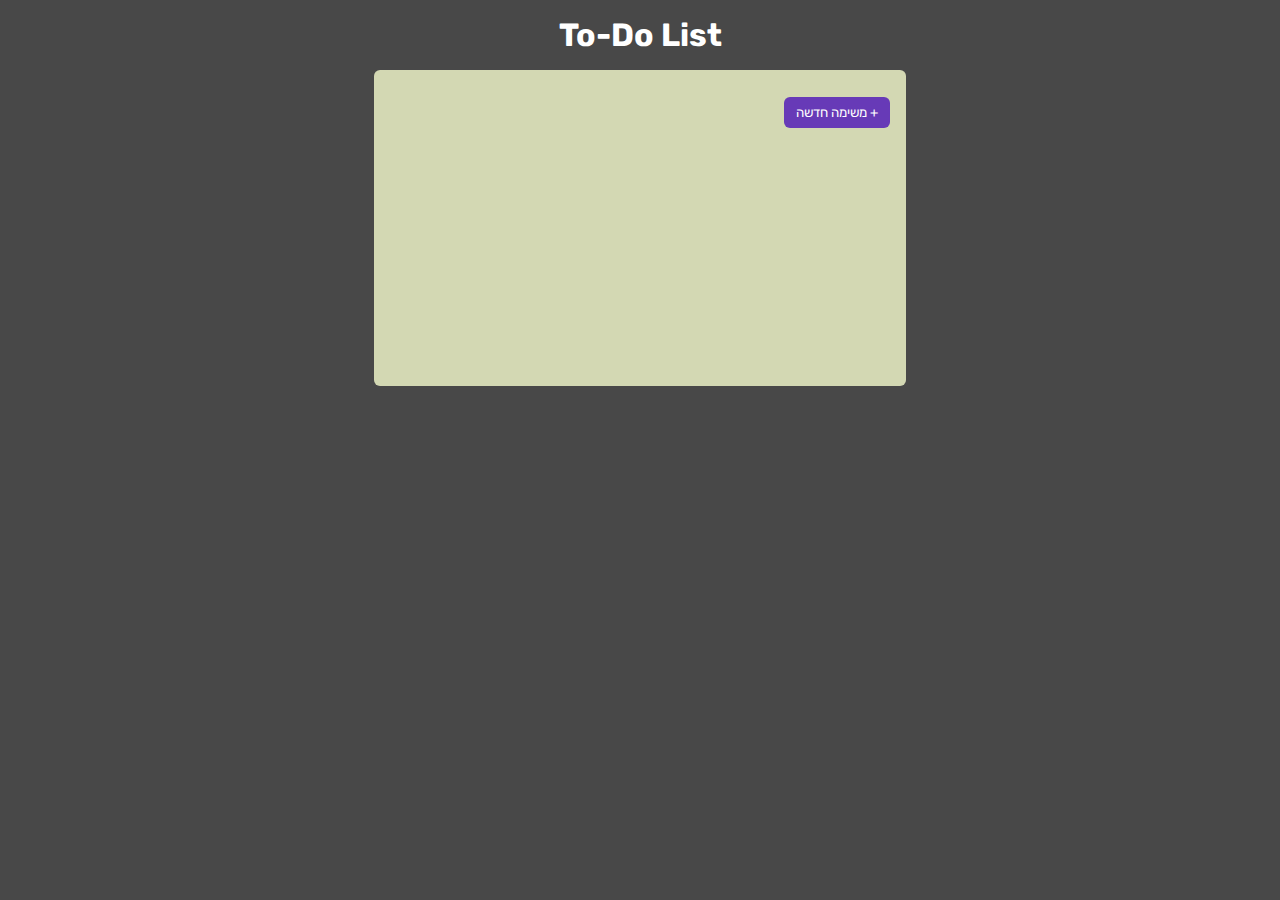
<file: testListeners/index.html>
<!DOCTYPE html>
<html>

<head>
    <meta charset="UTF-8">
    <meta name="viewport" content="width=device-width, initial-scale=1.0">
    <title>To-Do List</title>
    <link rel="stylesheet" href="style.css">
    <script src="scripts.js" defer></script>
</head>

<body>
    <h1>To-Do List</h1>

    <div class="frame">
        <ul></ul>
        <br>
        <button onclick="newTask()">+ משימה חדשה</button>
    </div>
</body>

</html>
</file>
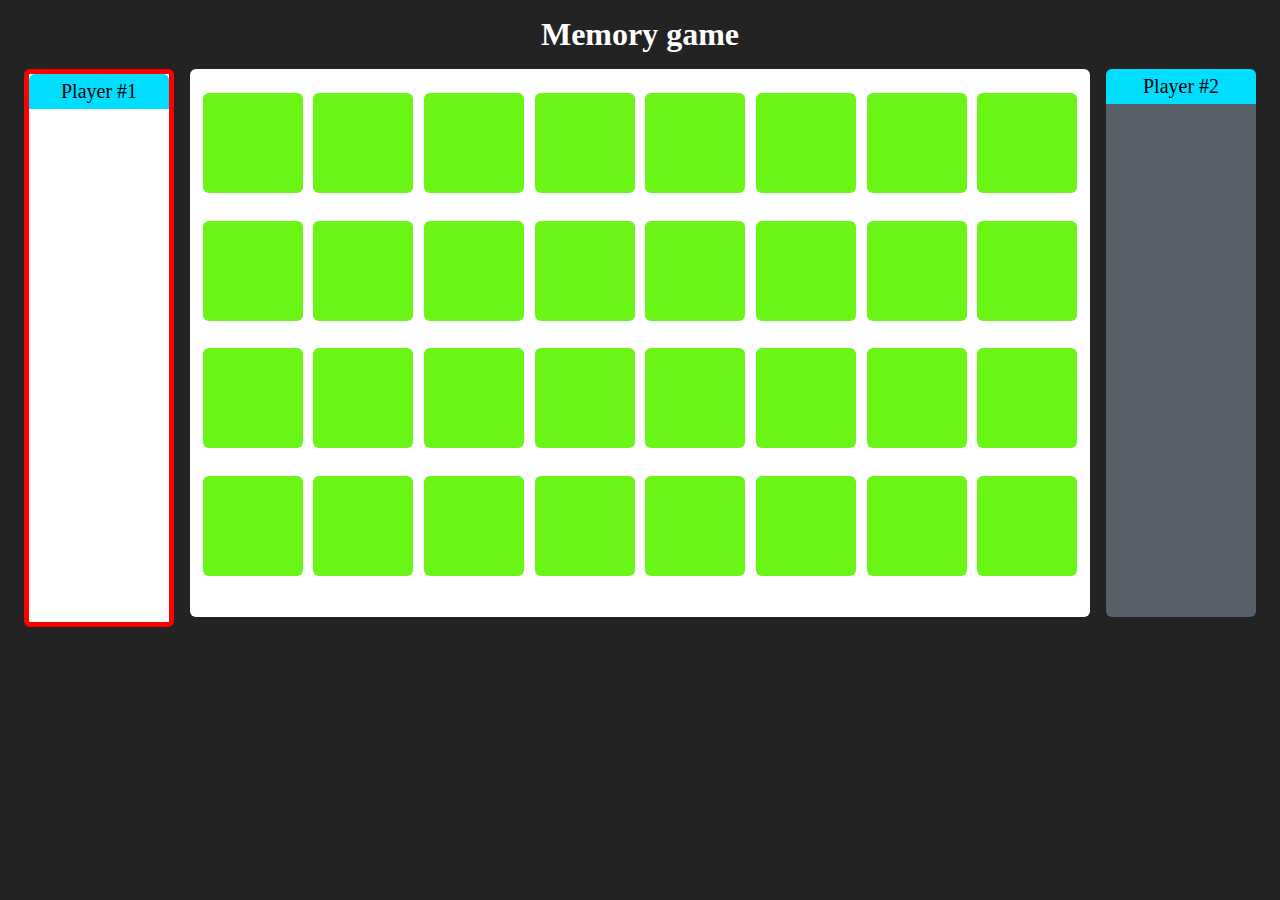
<file: myMemoryGame/HTML/index.html>
<!DOCTYPE html>
<html>

<head>
    <meta charset="UTF-8">
    <meta name="viewport" content="width=device-width, initial-scale=1.0">
    <title>Memory game</title>
    <link rel="stylesheet" href="../CSS/style.css">
    <script src="../JS/script.js" defer></script>
</head>

<body>
    <h1>Memory game</h1>

    <div class="frame">
        <div class="player player1">
            <header>Player #1</header>
        </div>
        <div class="board"></div>
        <div class="player player2">
            <header>Player #2</header>
        </div>
    </div>
</body>

</html>
</file>
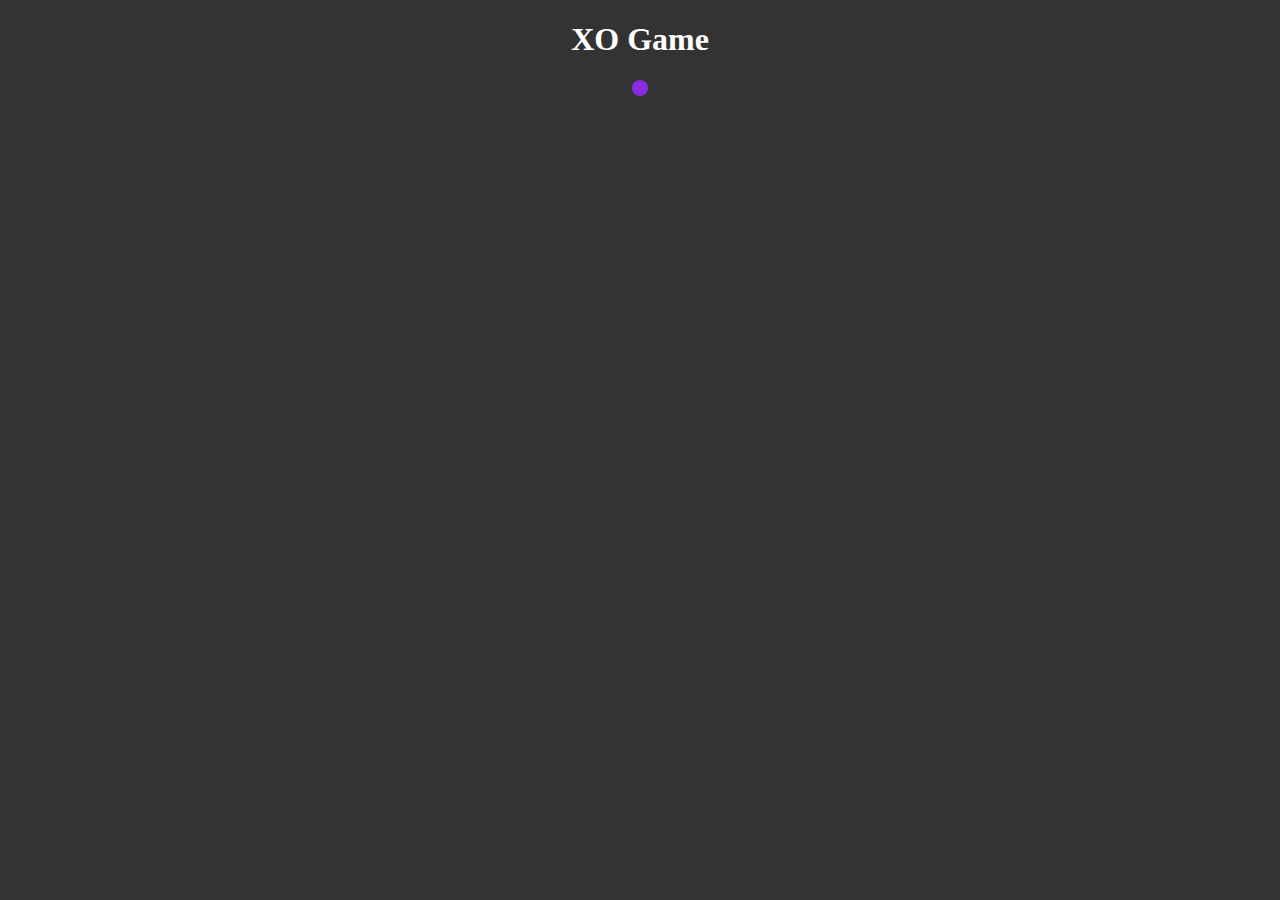
<file: xoGame/HTML/xoGame.html>
<!DOCTYPE html>
<html lang="en">

<head>
    <meta charset="UTF-8">
    <title>xoGame</title>
    <link rel="stylesheet" href="/xoGame/CSS/xoGame.css">
    <script src="/xoGame/JS/xoGame.js" defer></script>
</head>

<body>
    <h1>XO Game</h1>
    <div class="playBoard"></div>
</body>

</html>
</file>
<file: testListeners/style.css>
@import url('https://fonts.googleapis.com/css2?family=Rubik:wght@300;600;700;900&display=swap');

body {
    direction: rtl;
    background-color: #484848;
    padding-bottom: 200px;
}

* {
    font-family: 'Rubik', sans-serif !important;
}

h1 {
    text-align: center;
    color: white;
    margin: 16px;
}

.frame {
    width: 80%;
    max-width: 500px;
    min-height: 300px;
    background-color: #f9ffd0c9;
    margin: auto;
    padding: 8px 16px;
    border-radius: 6px;
}

button {
    background-color: #673ab7;
    color: white;
    padding: 8px 12px;
    border-radius: 6px;
    border: none;
}

button:hover {
    background-color: #8056c9;
}

ul {
    padding: 0;
    margin: 0;
    list-style-type: none;
}

li {
    border-bottom: 1px solid #585858;
    padding: 10px 8px;
    display: flex;
}

li div {
    width: 100%;
    outline: 0;
}

li.checked div {
    text-decoration: line-through;
}

.remove {
    color: #bf0000;
    transition: 0.6s;
    display: block;
    border-radius: 50%;
    width: 20px;
    height: 20px;
    text-align: center;
    cursor: pointer;
}

.remove:hover {
    scale: 1.5;
    rotate: 360deg;
    font-weight: bold;
    color: white;
    background-color: #bf0000;
}
</file>
<file: myMemoryGame/CSS/style.css>
body {
    background-color: #232323;
}

h1 {
    text-align: center;
    color: white;
    margin: 16px;
}

.frame {
    display: grid;
    grid-template-columns: 150px 1fr 150px;
    gap: 16px;
    text-align: center;
    padding: 0 16px;
}

.frame .player {
    background-color: white;
    border-radius: 6px;
    min-height: 100%;
}

.frame .player header {
    background-color: rgb(0, 221, 255);
    border-radius: 6px 6px 0 0;
    font-size: 20px;
    padding: 6px 0;
}

.frame .player.active {
    background-color:white;
    border:5px red solid;
}

.frame .player.notActive {
    background-color:rgba(87, 95, 105);
    border:none;
}

.frame .board {
    background-color: white;
    border-radius: 6px;
    min-height: 500px;
    display: flex;
    flex-wrap: wrap;
    gap: 10px;
    justify-content: space-evenly;
    padding: 24px 12px;
}

.card {
    width: 100px;
    height: 100px;
    background: rgb(107, 245, 22);        
    border-radius: 6px;
    display: flex;
    flex-direction: column;
    justify-content: center;
    transition: 0.3s;
    cursor: pointer;
}

.card:hover {
    scale: 1.1;
}

.card i {
    font-size: 40px;
    font-style: normal;
}

.card p {
    margin: 5px;
}

.card * {
    display: none;
    pointer-events: none;
}

.card.isVisible {
    box-shadow: 0 0 5px #60606094;
    transform: matrix3d(1, 0, 4, 0, 0, 1, 0, 0, 1, 0, 1, 0, 0, 0, 0, 1);
}

.card.isVisible * {
    display: block;
}

.card.complete {
    visibility: hidden;
}

.card.cheat {
    filter: brightness(0.94);
}

.winCard {
    font-size: 80px;
}
</file>
<file: xoGame/CSS/xoGame.css>
html {
    height: 100%;
}

body {
    background-color: #333333;
    text-align: center;
}

h1 {
    text-align: center;
    color: white;
}

.playBoard {
    display: inline-grid;
    grid-template-columns: repeat(3, 1fr);    
    padding: 0.5rem;
    background-color: blueviolet;
    border-radius: 0.5rem;
}

.cell {    
    width: 12rem;
    height: 12rem;
    border: 1px solid black;
    background-color: beige;
    color: blue;
    font-size: 5rem;
    display: flex;
    justify-content: center;    
    align-items: center;    
}

.cell:hover {
    background-color: aqua;
}
</file>
